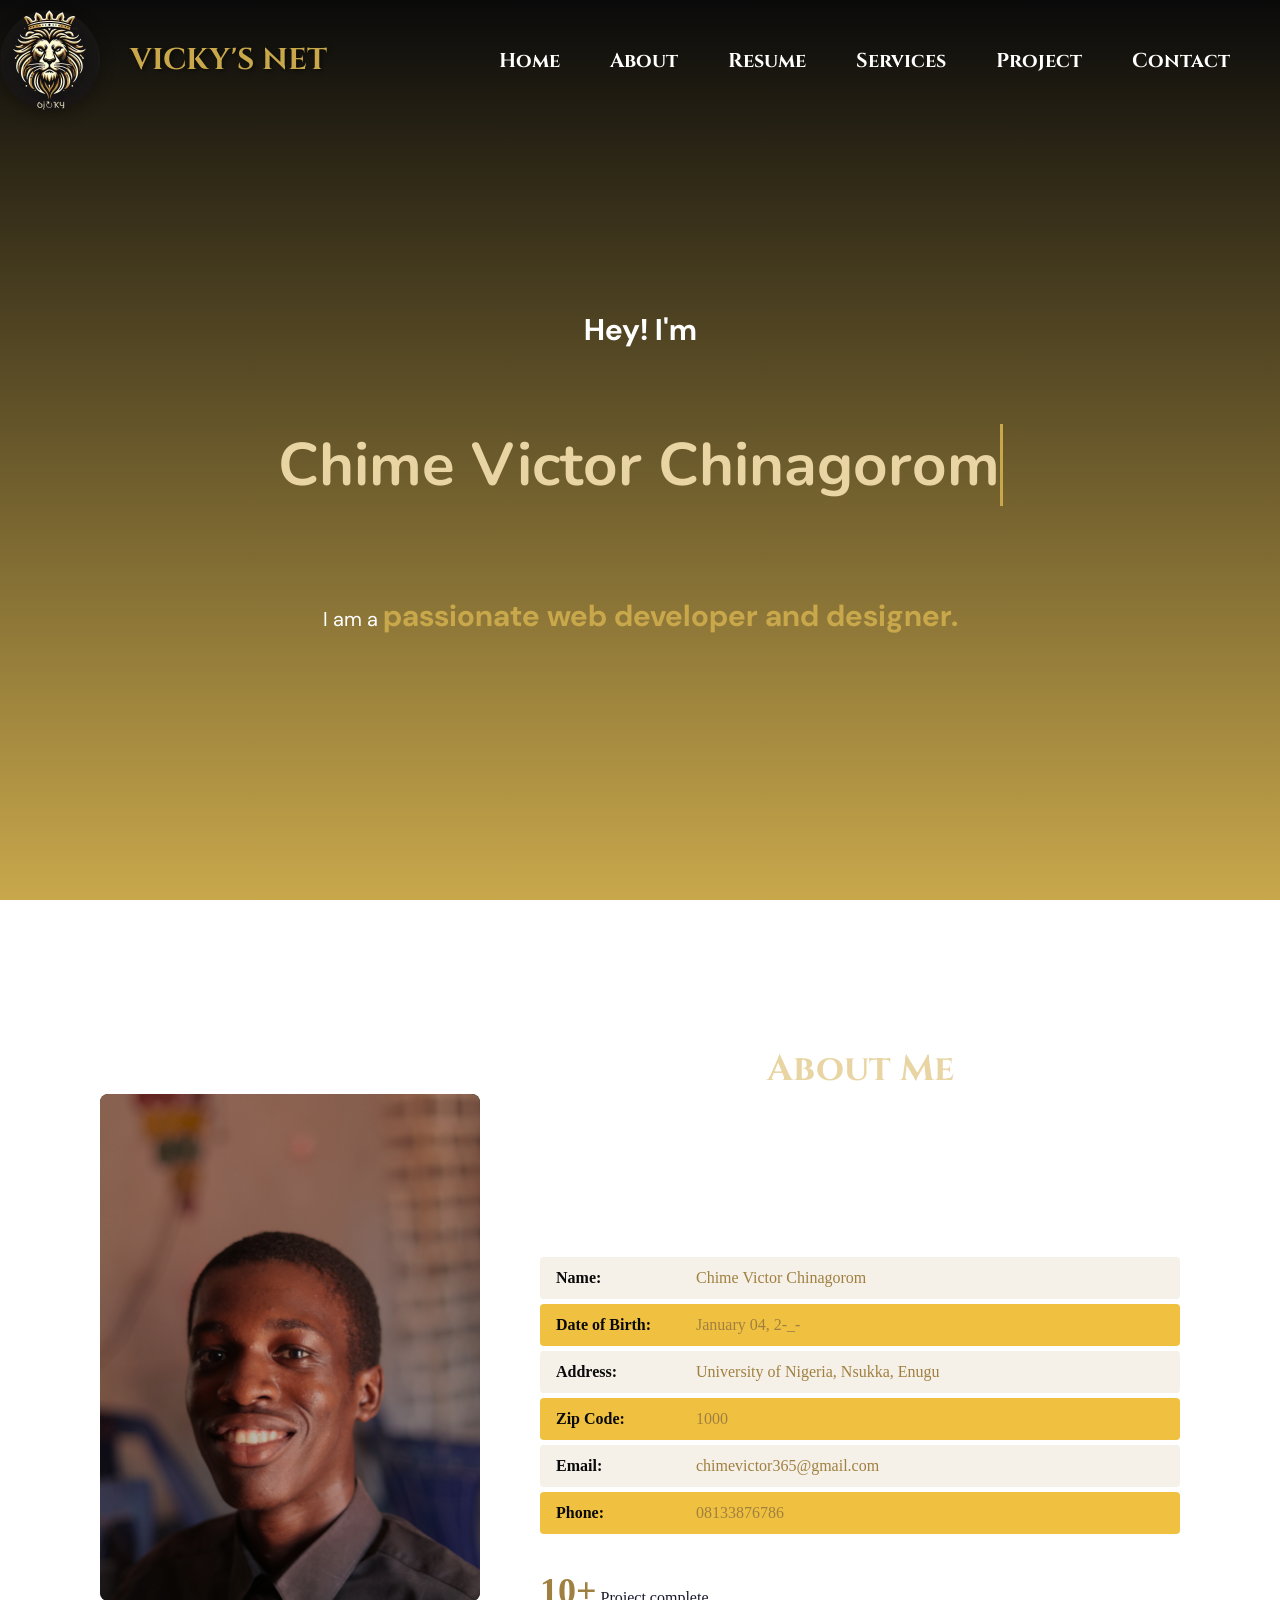
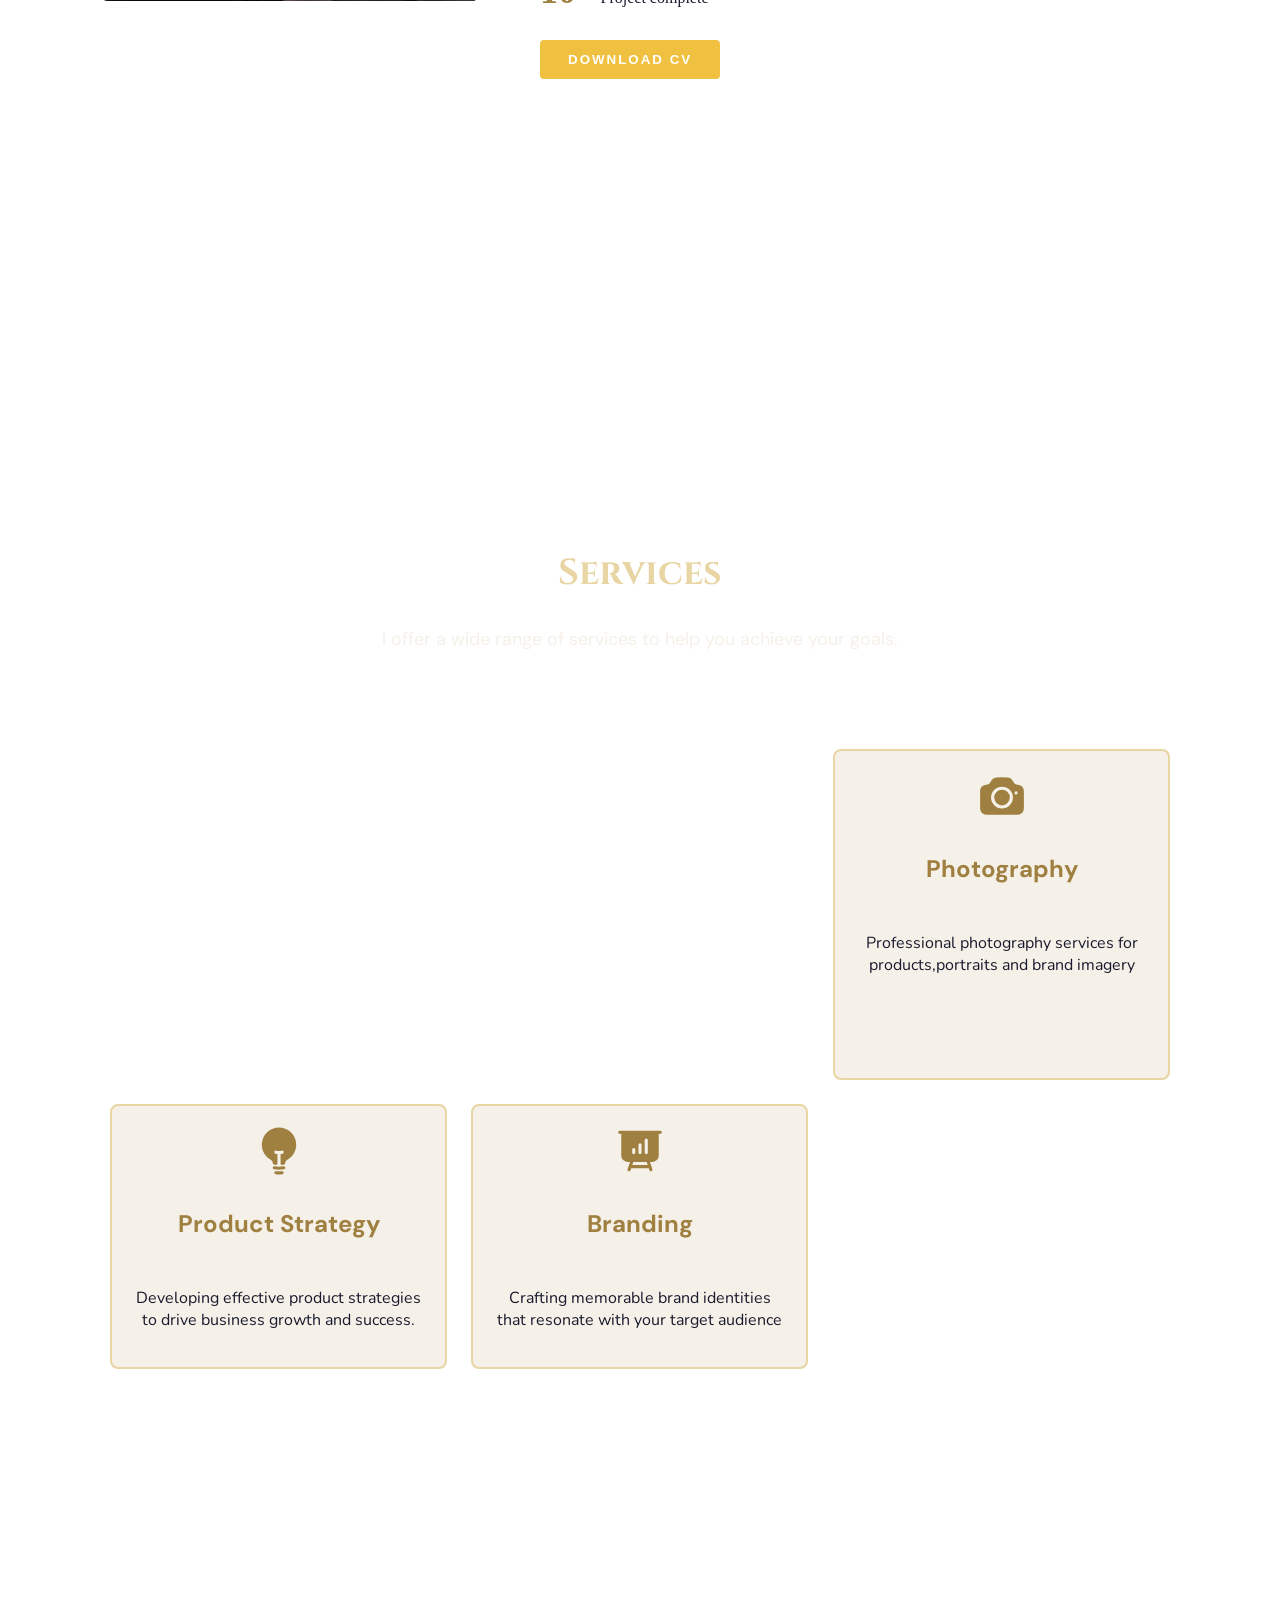
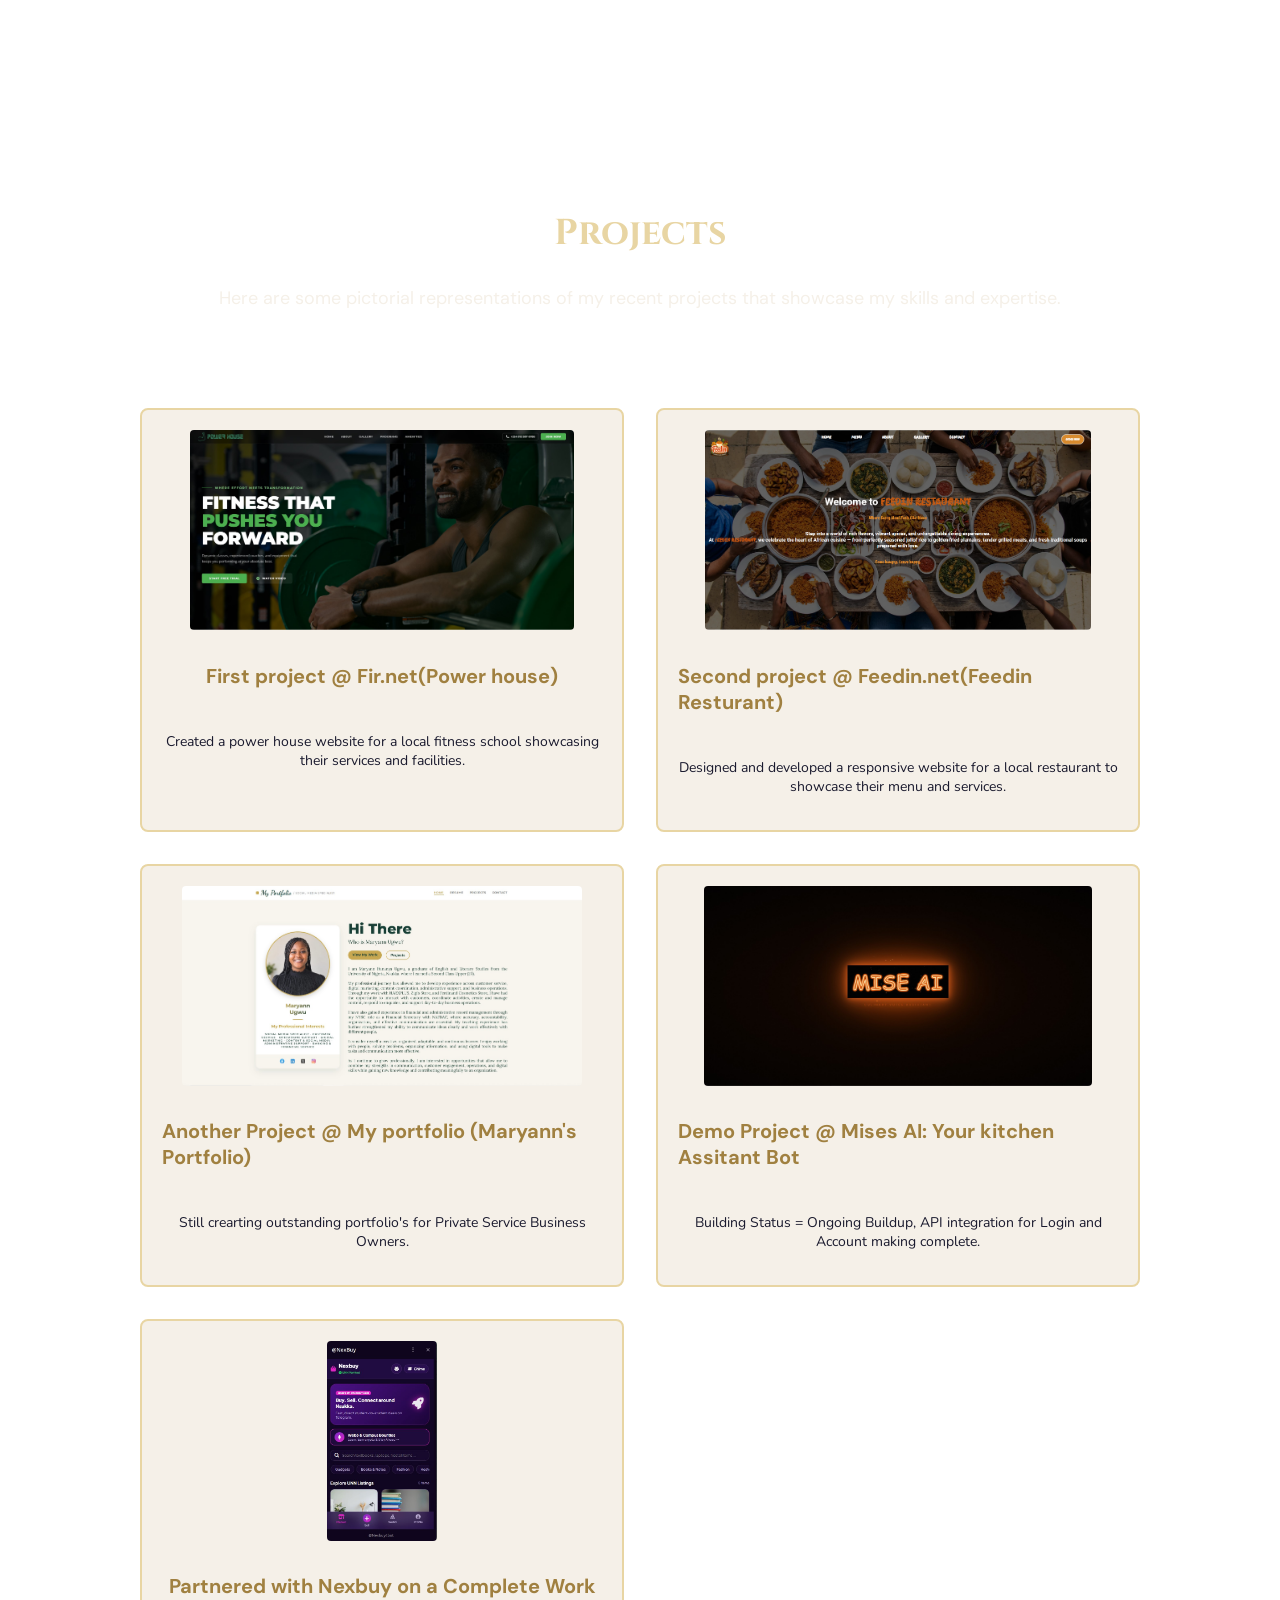
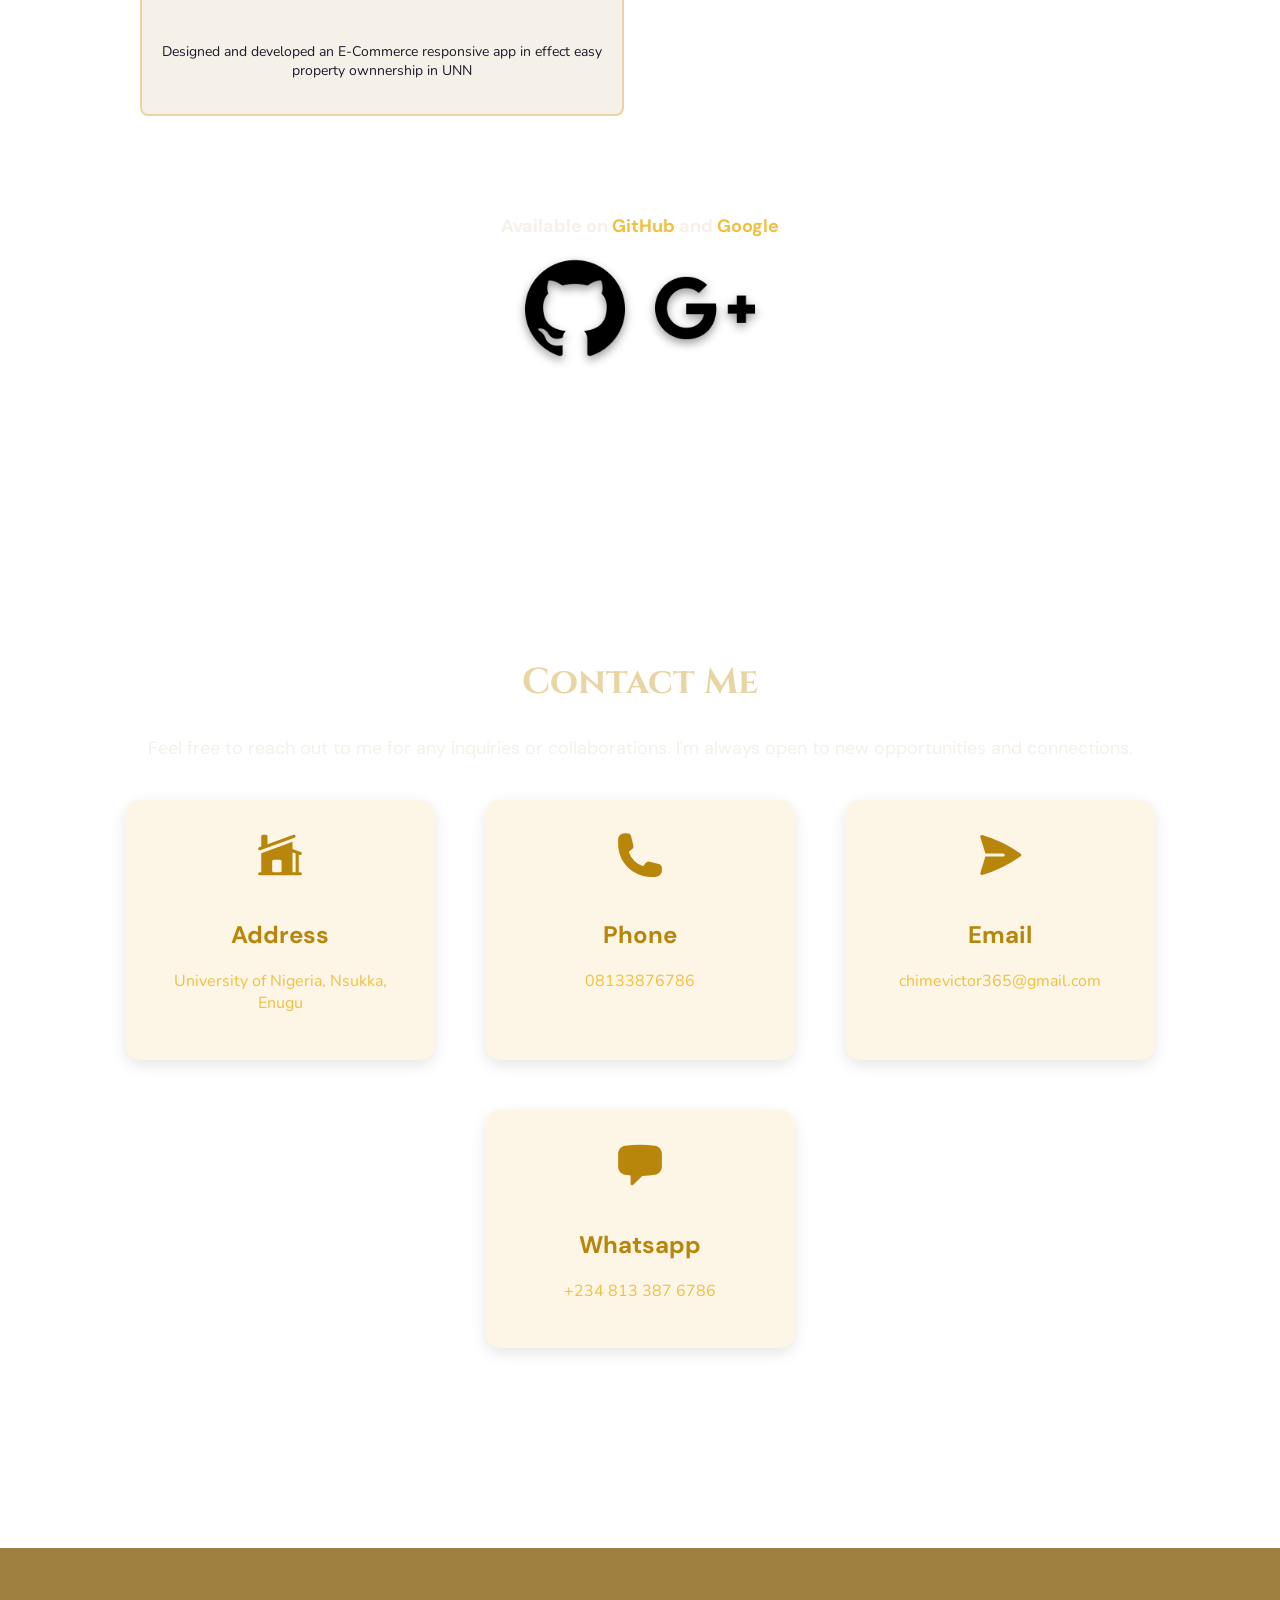
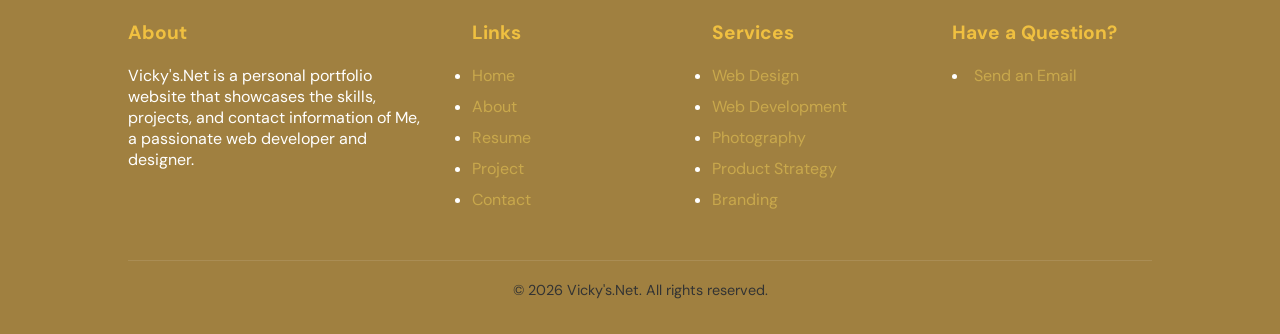
<file: index.html>
<!DOCTYPE html>

<html lang="en">
<head> 
    <meta charset="UTF-8">
    <meta name="viewport" content="width=device-width, initial-scale=1.0">
    <title>Vicky's.Net</title>
    <link rel="preconnect" href="https://fonts.googleapis.com">
    <link rel="preconnect" href="https://fonts.gstatic.com" crossorigin>
    <link href="https://fonts.googleapis.com/css2?family=Cinzel:wght@400..900&family=DM+Sans:ital,opsz,wght@0,9..40,100..1000;1,9..40,100..1000&family=Nunito:ital,wght@0,200..1000;1,200..1000&display=swap" rel="stylesheet">
    <link rel="stylesheet" href="Vicky2.css">
    <script async src="https://www.googletagmanager.com/gtag/js?id=G-4FSZMPRPCL"></script>
    <script>
    window.dataLayer = window.dataLayer || [];
    function gtag(){dataLayer.push(arguments);}
    gtag('js', new Date());
    gtag('config', 'G-4FSZMPRPCL');
</script>

</head>
<body>
    <nav>
        <div class="logo"><img src="20250612_011836.jpg">VICKY'S NET</div>
        <button class="hamburger" id="hamburger" aria-label="Toggle navigation" aria-expanded="false">
            <span></span>
            <span></span>
            <span></span>
        </button>
        <div class="links" id="nav-links">
            <a href="#" onclick="closeMenu()">Home</a>
            <a href="#about" onclick="closeMenu()">About</a>
            <a class="secure" href="Resume.html" onclick="closeMenu()">
             Resume
            </a>
            <a href="#services" onclick="closeMenu()">Services</a>
            <a href="#project" onclick="closeMenu()">Project</a>
            <a href="#contact" onclick="closeMenu()">Contact</a>
        </div>
    </nav>

    <section class="hero">
        <h1>Hey!  I'm</h1>
        <h2></h2>
        <p>I am a <span class="span1">passionate web developer and designer.</span></p>
    </section>
    <div class="mobile-view">
    <div>
        <h1>Hey!  I'm</h1>
        <h2>Chime Victor</h2>
        <p>I am a <span class="span1">passionate web developer and designer.</span></p>
    </div>
</div>



<section class="about" id="about">
    <div class="about-image">
        <div class="about-slideshow" id="aboutSlideshow">
            <img src="IMG_7215.jpg" alt="Vicky's Photo" class="slide active"
                 onerror="this.classList.add('img-error'); console.warn('About slideshow: could not load \u201c' + this.getAttribute('src') + '\u201d — check the file actually exists next to index.html with this exact name and capitalization.');">
            <img src="Image 3.jpeg" alt="Vicky's Photo 3" class="slide"
                 onerror="this.classList.add('img-error'); console.warn('About slideshow: could not load \u201c' + this.getAttribute('src') + '\u201d — check the file actually exists next to index.html with this exact name and capitalization.');">
        </div>
    </div>
        <div class="about-content">
            <h2>About Me</h2>
            <p>Hello! I'm Vicky, a passionate web developer and designer with expertise in creating responsive and user-friendly websites.<br> I specialize in front-end development using HTML, CSS, and JavaScript.</br></p>
        <div class="info-table">
            <div class="info-row">
                <span class="label">Name:</span>
                <span class="value">Chime Victor Chinagorom</span>
            </div>
            <div class="info-row">
                <span class="label">Date of Birth:</span>
                <span class="value">January 04, 2-_-</span>
            </div>
            <div class="info-row">
                <span class="label">Address:</span>
                <span class="value">University of Nigeria, Nsukka, Enugu</span>
            </div>
            <div class="info-row">
                <span class="label">Zip Code:</span>
                <span class="value">1000</span>
            </div>
            <div class="info-row">
                <span class="label">Email:</span>
                <span class="value">chimevictor365@gmail.com</span>
            </div>
            <div class="info-row">
                <span class="label">Phone:</span>
                <span class="value">08133876786</span>
            </div>
        </div>

        <div class="stats">
            <span class="count">10+</span> Project complete
        </div>
        <button>DOWNLOAD CV</button>
    </div>
</section>

<section class="services" id="services">
    <h1 class="serve">Services</h1>
    <p class="serve1">I offer a wide range of services to help you achieve your goals.</p>
    
    <div class="contain">
        <div class="every">
            <div class="container">
                <svg class="icon" xmlns="http://www.w3.org/2000/svg" viewBox="0 0 24 24" fill="currentColor" class="size-6">
  <path fill-rule="evenodd" d="M10.5 3.75a6.75 6.75 0 1 0 0 13.5 6.75 6.75 0 0 0 0-13.5ZM2.25 10.5a8.25 8.25 0 1 1 14.59 5.28l4.69 4.69a.75.75 0 1 1-1.06 1.06l-4.69-4.69A8.25 8.25 0 0 1 2.25 10.5Z" clip-rule="evenodd" />
</svg>     
                <h2>Web Design</h2>
                <p>Creating visually appealing and user-friendly website designs that enhance user experience and engagement.</p>
            </div>
    
            <div class="container">
                <svg class="icon" xmlns="http://www.w3.org/2000/svg" viewBox="0 0 24 24" fill="currentColor" class="size-6">
  <path fill-rule="evenodd" d="M11.078 2.25c-.917 0-1.699.663-1.85 1.567L9.05 4.889c-.02.12-.115.26-.297.348a7.493 7.493 0 0 0-.986.57c-.166.115-.334.126-.45.083L6.3 5.508a1.875 1.875 0 0 0-2.282.819l-.922 1.597a1.875 1.875 0 0 0 .432 2.385l.84.692c.095.078.17.229.154.43a7.598 7.598 0 0 0 0 1.139c.015.2-.059.352-.153.43l-.841.692a1.875 1.875 0 0 0-.432 2.385l.922 1.597a1.875 1.875 0 0 0 2.282.818l1.019-.382c.115-.043.283-.031.45.082.312.214.641.405.985.57.182.088.277.228.297.35l.178 1.071c.151.904.933 1.567 1.85 1.567h1.844c.916 0 1.699-.663 1.85-1.567l.178-1.072c.02-.12.114-.26.297-.349.344-.165.673-.356.985-.57.167-.114.335-.125.45-.082l1.02.382a1.875 1.875 0 0 0 2.28-.819l.923-1.597a1.875 1.875 0 0 0-.432-2.385l-.84-.692c-.095-.078-.17-.229-.154-.43a7.614 7.614 0 0 0 0-1.139c-.016-.2.059-.352.153-.43l.84-.692c.708-.582.891-1.59.433-2.385l-.922-1.597a1.875 1.875 0 0 0-2.282-.818l-1.02.382c-.114.043-.282.031-.449-.083a7.49 7.49 0 0 0-.985-.57c-.183-.087-.277-.227-.297-.348l-.179-1.072a1.875 1.875 0 0 0-1.85-1.567h-1.843ZM12 15.75a3.75 3.75 0 1 0 0-7.5 3.75 3.75 0 0 0 0 7.5Z" clip-rule="evenodd" />
</svg>
                <h2>Web Development</h2>
                <p>Building functional and interactive websites using modern web technologies to meet client requirements and deliver seamless user experience</p>
            </div>

            <div class="container">
                <svg class="icon" xmlns="http://www.w3.org/2000/svg" viewBox="0 0 24 24" fill="currentColor" class="size-6">
  <path d="M12 9a3.75 3.75 0 1 0 0 7.5A3.75 3.75 0 0 0 12 9Z" />
  <path fill-rule="evenodd" d="M9.344 3.071a49.52 49.52 0 0 1 5.312 0c.967.052 1.83.585 2.332 1.39l.821 1.317c.24.383.645.643 1.11.71.386.054.77.113 1.152.177 1.432.239 2.429 1.493 2.429 2.909V18a3 3 0 0 1-3 3h-15a3 3 0 0 1-3-3V9.574c0-1.416.997-2.67 2.429-2.909.382-.064.766-.123 1.151-.178a1.56 1.56 0 0 0 1.11-.71l.822-1.315a2.942 2.942 0 0 1 2.332-1.39ZM6.75 12.75a5.25 5.25 0 1 1 10.5 0 5.25 5.25 0 0 1-10.5 0Zm12-1.5a.75.75 0 1 0 0-1.5.75.75 0 0 0 0 1.5Z" clip-rule="evenodd" />
</svg>
                <h2>Photography</h2>
                <p>Professional photography services for products,portraits and brand imagery</p>
            </div>
        </div>

            <div class="every1">
                <div class="container">
                    <svg class="icon" xmlns="http://www.w3.org/2000/svg" viewBox="0 0 24 24" fill="currentColor" class="size-6">
  <path d="M12 .75a8.25 8.25 0 0 0-4.135 15.39c.686.398 1.115 1.008 1.134 1.623a.75.75 0 0 0 .577.706c.352.083.71.148 1.074.195.323.041.6-.218.6-.544v-4.661a6.714 6.714 0 0 1-.937-.171.75.75 0 1 1 .374-1.453 5.261 5.261 0 0 0 2.626 0 .75.75 0 1 1 .374 1.452 6.712 6.712 0 0 1-.937.172v4.66c0 .327.277.586.6.545.364-.047.722-.112 1.074-.195a.75.75 0 0 0 .577-.706c.02-.615.448-1.225 1.134-1.623A8.25 8.25 0 0 0 12 .75Z" />
  <path fill-rule="evenodd" d="M9.013 19.9a.75.75 0 0 1 .877-.597 11.319 11.319 0 0 0 4.22 0 .75.75 0 1 1 .28 1.473 12.819 12.819 0 0 1-4.78 0 .75.75 0 0 1-.597-.876ZM9.754 22.344a.75.75 0 0 1 .824-.668 13.682 13.682 0 0 0 2.844 0 .75.75 0 1 1 .156 1.492 15.156 15.156 0 0 1-3.156 0 .75.75 0 0 1-.668-.824Z" clip-rule="evenodd" />
</svg>
                    <h2>Product Strategy</h2>
                    <p>Developing effective product strategies to drive business growth and success.</p>
                </div>

                <div class="container">
                    <svg class="icon" xmlns="http://www.w3.org/2000/svg" viewBox="0 0 24 24" fill="currentColor" class="size-6">
  <path fill-rule="evenodd" d="M2.25 2.25a.75.75 0 0 0 0 1.5H3v10.5a3 3 0 0 0 3 3h1.21l-1.172 3.513a.75.75 0 0 0 1.424.474l.329-.987h8.418l.33.987a.75.75 0 0 0 1.422-.474l-1.17-3.513H18a3 3 0 0 0 3-3V3.75h.75a.75.75 0 0 0 0-1.5H2.25Zm6.04 16.5.5-1.5h6.42l.5 1.5H8.29Zm7.46-12a.75.75 0 0 0-1.5 0v6a.75.75 0 0 0 1.5 0v-6Zm-3 2.25a.75.75 0 0 0-1.5 0v3.75a.75.75 0 0 0 1.5 0V9Zm-3 2.25a.75.75 0 0 0-1.5 0v1.5a.75.75 0 0 0 1.5 0v-1.5Z" clip-rule="evenodd" />
</svg>
                    <h2>Branding</h2>
                    <p>Crafting memorable brand identities that resonate with your target audience</p>
                </div>
            </div>
    </div>

</section>

<section class="project" id="project">
    <h1 class="serve">Projects</h1>
    <p class="serve1">Here are some pictorial representations of my recent projects that showcase my skills and expertise.</p>

    <div class="project-container">
        <div class="project-card">
            <a href="https://vicky3655.github.io/Power/"><img src="Fitness update.jpg" alt="Project 1"></a>
            <h2>First project @ Fir.net(Power house)</h2>
            <p>Created a power house website for a local fitness school showcasing their services and facilities.</p>
        </div>
        <div class="project-card">
            <a href="https://vicky3655.github.io/Feedin.Net/"><img src="project one.png" alt="Project 2"></a>
            <h2>Second project @ Feedin.net(Feedin Resturant)</h2>
            <p>Designed and developed a responsive website for a local restaurant to showcase their menu and services.</p>
        </div>
        <div class="project-card">
            <a href="https://vicky3655.github.io/My-Portfolio/"><img src="Annotation 2026-09-20 194624.jpg" alt="Project 3"></a>
            <h2>Another Project @ My portfolio (Maryann's Portfolio)</h2>
            <p>Still crearting outstanding portfolio's for Private Service Business Owners.</p>
        </div>
         <div class="project-card">
            <a href="https://incomparable-granita-bcc3db.netlify.app/"><img src="Annotation ooooo.jpg" alt="Project 4"></a>
            <h2>Demo Project @ Mises AI: Your kitchen Assitant Bot </h2>
            <p>Building Status = Ongoing Buildup, API integration for Login and Account making complete.</p>
        </div>
         <div class="project-card">
            <a href="https://t.me/Nexbuy4bot"><img src="Annotation 2026-09-20 195319.jpg" alt="Project 2"></a>
            <h2>Partnered with Nexbuy on a Complete Work</h2>
            <p>Designed and developed an E-Commerce responsive app in effect easy property ownnership in UNN</p>
        </div>
        
       
    </div>
    <h3 class="serve1">Available on <a href="https://github.com/Vicky3655">GitHub</a> and <a href="mailto:chimevictor365@gmail.com">Google</a></h3>
    <div class="con">
        <img src="github.png">
        <img src="google-plus.png">
        
    </div>
</section>

<section class="contact" id="contact">
    <h1 class="serve">Contact Me</h1>
    <p class="serve1">Feel free to reach out to me for any inquiries or collaborations. I'm always open to new opportunities and connections.</p>
    <div class="contact-info">
        <div class="contact-item">
            <svg class="icon" xmlns="http://www.w3.org/2000/svg" viewBox="0 0 24 24" fill="currentColor" class="size-6">
  <path d="M19.006 3.705a.75.75 0 1 0-.512-1.41L6 6.838V3a.75.75 0 0 0-.75-.75h-1.5A.75.75 0 0 0 3 3v4.93l-1.006.365a.75.75 0 0 0 .512 1.41l16.5-6Z" />
  <path fill-rule="evenodd" d="M3.019 11.114 18 5.667v3.421l4.006 1.457a.75.75 0 1 1-.512 1.41l-.494-.18v8.475h.75a.75.75 0 0 1 0 1.5H2.25a.75.75 0 0 1 0-1.5H3v-9.129l.019-.007ZM18 20.25v-9.566l1.5.546v9.02H18Zm-9-6a.75.75 0 0 0-.75.75v4.5c0 .414.336.75.75.75h3a.75.75 0 0 0 .75-.75V15a.75.75 0 0 0-.75-.75H9Z" clip-rule="evenodd" />
</svg>
            <h2>Address</h2>
            <p>University of Nigeria, Nsukka, Enugu</p>
        </div>

        <div class="contact-item">
            <svg class="icon" xmlns="http://www.w3.org/2000/svg" viewBox="0 0 24 24" fill="currentColor" class="size-6">
  <path fill-rule="evenodd" d="M1.5 4.5a3 3 0 0 1 3-3h1.372c.86 0 1.61.586 1.819 1.42l1.105 4.423a1.875 1.875 0 0 1-.694 1.955l-1.293.97c-.135.101-.164.249-.126.352a11.285 11.285 0 0 0 6.697 6.697c.103.038.25.009.352-.126l.97-1.293a1.875 1.875 0 0 1 1.955-.694l4.423 1.105c.834.209 1.42.959 1.42 1.82V19.5a3 3 0 0 1-3 3h-2.25C8.552 22.5 1.5 15.448 1.5 6.75V4.5Z" clip-rule="evenodd" />
</svg>
            <h2>Phone</h2>
            <p>08133876786</p>
        </div>

        <div class="contact-item">
            <svg class="icon" xmlns="http://www.w3.org/2000/svg" viewBox="0 0 24 24" fill="currentColor" class="size-6">
  <path d="M3.478 2.404a.75.75 0 0 0-.926.941l2.432 7.905H13.5a.75.75 0 0 1 0 1.5H4.984l-2.432 7.905a.75.75 0 0 0 .926.94 60.519 60.519 0 0 0 18.445-8.986.75.75 0 0 0 0-1.218A60.517 60.517 0 0 0 3.478 2.404Z" />
</svg>
            <h2>Email</h2>
            <p><a href="mailto:chimevictor365@gmail.com">chimevictor365@gmail.com</a></p>
        </div>

        <div class="contact-item">
            <svg class="icon" xmlns="http://www.w3.org/2000/svg" viewBox="0 0 24 24" fill="currentColor" class="size-6">
  <path fill-rule="evenodd" d="M4.848 2.771A49.144 49.144 0 0 1 12 2.25c2.43 0 4.817.178 7.152.52 1.978.292 3.348 2.024 3.348 3.97v6.02c0 1.946-1.37 3.678-3.348 3.97-1.94.284-3.916.455-5.922.505a.39.39 0 0 0-.266.112L8.78 21.53A.75.75 0 0 1 7.5 21v-3.955a48.842 48.842 0 0 1-2.652-.316c-1.978-.29-3.348-2.024-3.348-3.97V6.741c0-1.946 1.37-3.68 3.348-3.97Z" clip-rule="evenodd" />
</svg>
            <h2>Whatsapp</h2>
            <p><a href="https://wa.me/2348133876786">+234 813 387 6786</a></p>
        </div>

    </div>
</section>


<footer>
    <div class="footer-content">
        <div class="footer-content1">
            <h1>About</h1>
            <p>Vicky's.Net is a personal portfolio website that showcases the skills, projects, and contact information of Me, a passionate web developer and designer.</p>
        </div>
        <div class="footer-content1">
            <h1>Links</h1>
            <ul>
                <li><a href="#">Home</a></li>
                <li><a href="#about">About</a></li>
                <li><a href="Resume.html">Resume</a></li>
                <li><a href="#project">Project</a></li>
                <li><a href="#contact">Contact</a></li>
            </ul>
        </div>
        <div class="footer-content1">
            <h1>Services</h1>
            <ul>
                <li><a href="#">Web Design</a></li>
                <li><a href="#">Web Development</a></li>
                <li><a href="#">Photography</a></li>
                <li><a href="#">Product Strategy</a></li>
                <li><a href="#">Branding</a></li>
            </ul>
        </div>
        <div class="footer-content1">
            <h1>Have a Question?</h1>
            <li>
                <a href="mailto:chimevictor365@gmail.com">Send an Email</a>
            </li>
        </div>

    </div>
    <p>&copy; 2026 Vicky's.Net. All rights reserved.</p>
</footer>
<script>
   const observer = new IntersectionObserver((entries) => {
    entries.forEach(entry => {
        const cards = entry.target.querySelectorAll('.container');
        
        if (entry.isIntersecting) {
            // SCROLLING IN: Add the class
            cards.forEach((card, index) => {
                setTimeout(() => {
                    card.classList.add('reveal');
                }, index * 100); 
            });
        } else {
            // SCROLLING OUT: Remove the class (Resets the scatter)
            cards.forEach(card => {
                card.classList.remove('reveal');
            });
        }
    });
}, { threshold: 0.1 }); // Trigger as soon as 10% of the section is visible

observer.observe(document.querySelector('#services'));

document.addEventListener("DOMContentLoaded", function() {
    const observerOptions = {
        threshold: 0.2
    };

    const contactObserver = new IntersectionObserver((entries) => {
        entries.forEach((entry, index) => {
            if (entry.isIntersecting) {
                // Add a small delay for each card based on its index
                setTimeout(() => {
                    entry.target.classList.add('show-card');
                }, index * 150); 
                
                contactObserver.unobserve(entry.target);
            }
        });
    }, observerOptions);

    // Target each individual contact item
    const contactItems = document.querySelectorAll('.contact-item');
    contactItems.forEach(item => contactObserver.observe(item));
});

/* Hamburger Menu */
const hamburger = document.getElementById('hamburger');
const navLinks = document.getElementById('nav-links');

hamburger.addEventListener('click', () => {
    const isOpen = navLinks.classList.toggle('open');
    hamburger.classList.toggle('active');
    hamburger.setAttribute('aria-expanded', isOpen);
});

function closeMenu() {
    navLinks.classList.remove('open');
    hamburger.classList.remove('active');
    hamburger.setAttribute('aria-expanded', false);
}

document.addEventListener("DOMContentLoaded", function() {
    const observerOptions = {
        threshold: 0.15 // Trigger when 15% of the element is visible
    };

    const scrollObserver = new IntersectionObserver((entries) => {
        entries.forEach(entry => {
            if (entry.isIntersecting) {
                // Add the animation class
                entry.target.classList.add('show-me');
                // Once it animates, stop watching it (cleaner performance)
                scrollObserver.unobserve(entry.target);
            }
        });
    }, observerOptions);

    // Target all your specific elements
    const targets = document.querySelectorAll('.about-image, .about-content h2, .about-content p, .info-row, .stats, .about-content button');
    
    targets.forEach(target => {
        scrollObserver.observe(target);
    });

    // ── About image slideshow — "Fly In" PowerPoint-style transition ──
    // Each new slide flies in from an alternating direction (left/right/bottom)
    // while the outgoing slide flies out the opposite way, with a slight
    // rotation + scale for that classic presentation-software feel.
    // Skips any image that failed to load (404), so it never gets stuck.
    function initAboutSlideshow() {
        const allSlides = Array.from(document.querySelectorAll('#aboutSlideshow .slide'));
        if (allSlides.length === 0) return;

        // Directions to cycle through for each incoming slide
        const directions = ['fly-left', 'fly-right', 'fly-bottom'];
        let dirIndex = 0;

        let currentSlide = allSlides.findIndex(s => s.classList.contains('active'));
        if (currentSlide === -1) currentSlide = 0;

        // One-time check, given a beat for onerror to have fired on any
        // broken images: if fewer than 2 photos loaded, the loop below
        // will correctly do nothing forever — say so out loud instead
        // of just sitting there looking broken with no explanation.
        setTimeout(() => {
            const loaded = allSlides.filter(s => !s.classList.contains('img-error'));
            if (loaded.length <= 1) {
                console.warn(
                    'About slideshow: only ' + loaded.length + ' of ' + allSlides.length +
                    ' photo(s) loaded successfully, so there\u2019s nothing to cycle to — ' +
                    'it will stay on a single image until at least 2 photos load.'
                );
            }
        }, 1000);

        setInterval(() => {
            const usable = allSlides.filter(s => !s.classList.contains('img-error'));
            if (usable.length <= 1) return; // nothing to cycle to

            const cur = allSlides[currentSlide];

            // Find the next valid (non-broken) slide
            let next = currentSlide;
            for (let i = 0; i < allSlides.length; i++) {
                next = (next + 1) % allSlides.length;
                if (!allSlides[next].classList.contains('img-error')) break;
            }
            const incoming = allSlides[next];

            // Pick the fly-in direction for this transition
            const dir = directions[dirIndex % directions.length];
            dirIndex++;

            // 1. Outgoing slide flies out (same direction as incoming flies in,
            //    so it feels like one slide pushes the next one through)
            cur.classList.add('exit-' + dir);

            // 2. Prep incoming slide just off-screen in that direction
            incoming.classList.add('enter-' + dir);
            incoming.classList.add('active');

            // 3. Next frame — trigger the fly-in by removing the "enter" offset
            requestAnimationFrame(() => {
                requestAnimationFrame(() => {
                    incoming.classList.remove('enter-' + dir);
                });
            });

            // 4. Cleanup outgoing slide after its exit animation finishes
            setTimeout(() => {
                cur.classList.remove('active');
                cur.classList.remove('exit-' + dir);
            }, 700);

            currentSlide = next;
        }, 4000); // 4000ms = 4 seconds between transitions
    }
    initAboutSlideshow();
});

</script>
</body>
</html>
</file>
<file: Vicky2.css>
body{
    background: linear-gradient(#0a0a0a, #C9A84C);
    color: white;
    background-size: cover;
    background-position: center;
    background-repeat: no-repeat;
    background-attachment: fixed;
    margin: 0;
}
html {
    scroll-behavior: smooth;
}

.logo {
    display: flex;
    align-items: center;
    gap: 30px;
    cursor: pointer;
    font-size: 30px;
    font-weight: bold;
    color: #C9A84C;
    display: flex;
    font-family: 'Cinzel', sans-serif;
    transition: transform 0.5s ease;
    transform-style: preserve-3d; /* Allows the image to move in 3D */
    text-shadow: 2px 2px 4px rgba(0,0,0,0.5);
}

.logo img {
    height: 100px;
    width: 100px;
    margin-left: 0px;
    border-radius: 50%; 
    height: auto;
    transition: all 0.5s cubic-bezier(0.175, 0.885, 0.32, 1.275);
    box-shadow: 0 5px 15px rgba(0,0,0,0.3);
}
.logo:hover {
    transform: rotateY(15deg) rotateX(10deg) scale(1.1);
}

.logo:hover img {
    transform: translateZ(30px);
    box-shadow: 10px 15px 25px rgba(0,0,0,0.5);
}
.logo:hover {
    text-shadow: 
        1px 1px 0px #b8860b,
        2px 2px 0px #8b6508,
        3px 3px 10px rgba(0,0,0,0.8);
}
nav {
    display: flex;
    flex-direction: row;
    gap: 30px;
    justify-content: space-between;
    align-items: center;
    height: 100px;
    margin-top: 10px;
    background-color: transparent;
    z-index: 100;
    position: sticky;
}

.links {
    display: flex;
    flex-direction: row;
    flex-wrap: wrap;
    justify-content: space-between;
    gap: 50px;
    padding: 0 50px;
}

.links a {
    text-decoration: none;
    justify-content: space-between;
    color: white;
    font-family:'cinzel', sans-serif;
    font-size: 20px;
    font-weight: bold;
    transition: background 0.3s, color 0.3s;
}

.links a:hover {color:#E8D5A3}
.secure{
    display: flex;
    align-items: center;
    text-decoration: none;
    justify-content: space-between;
    color: white;
    font-family:'cinzel', sans-serif;
    font-size: 20px;
    font-weight: bold;
    transition: background 0.3s, color 0.3s;
}
.secure:hover{color:#E8D5A3}

.links a .padlock {
  position: relative;
  width: 18px;  
  height: 14px;  
  background-color: #333; 
  border-radius: 2px;
  display: inline-block;
  margin-right: 8px;
  vertical-align: middle;
}

.links a .padlock::before {
  content: "";
  position:absolute;
  left: 3px;
  top: -8px;      
  width: 12px;
  height: 12px;
  border: 2px solid #333;
  border-bottom: none; 
  border-radius: 50% 50% 0 0; 
  box-sizing: border-box;
}

/* Hamburger button — hidden on desktop */
.hamburger {
    display: none;
}

.mobile-view{
    display: none;
}

.hero{
    font-size: 20px;
    text-align: center;
    margin-top: 200px;
    align-items: center;
    font-family: 'DM Sans', sans-serif;
}


.hero h2 {
    display: inline-block;
    font-size: 60px;
    font-weight: bold;
    min-height: 1.2em;
    vertical-align: middle;
    color: #E8D5A3;
    font-family: 'Nunito', sans-serif;
}

.hero h2::after {
    content: "Chime Victor Chinagorom"; 
    display: inline-block;
    white-space: nowrap;
    overflow: hidden;
    border-right: 3px solid #C9A84C; 
    animation: 
        typing 5s steps(25) infinite,
        cursor 0.8s infinite,
        words 10s infinite;
}


@keyframes typing {
    0%, 100% { width: 0; }      
    40%, 60% { width: 100%; }   
    90% { width: 0; }          
}


@keyframes words {
    0%, 49% { content: "Chime Victor Chinagorom"; }
    50%, 100% { content: "A.K.A Vicky"; }
}

@keyframes cursor {
    0%, 100% { border-color: transparent; }s
    50% { border-color: #C9A84C; }
}

.span1{
    font-size: 30px;
    font-weight: bold;
    color: #C9A84C;
}



/* About section */
.about {
  display: flex;
  flex-direction: row;
  align-items: center;
  gap: 60px;
  padding: 80px 100px;
  margin-top: 300px;

}

/* Left — Image */
.about-image {
  flex: 1;
  max-width: 380px;
  aspect-ratio: 3 / 4;        /* fixes the height:100% collapse bug on the child img */
  border-radius: 8px;
  overflow: hidden;
  position: relative;
  perspective: 1200px;        /* gives the fly-in transforms real depth */
  /* Shows through only if every photo fails to load — so the box
     reads as "on brand, photo pending" rather than a blank hole. */
  background: linear-gradient(160deg, #3a2f1a, #1c160a);
}
.about-image img {
  width: 100%;
  height: 100%;
  object-fit: cover;
  border-radius: 8px;
}

/* ══════════════════════════════════════════════
   ABOUT IMAGE SLIDESHOW — PowerPoint "Fly In" style
══════════════════════════════════════════════ */
.about-slideshow {
  position: relative;
  width: 100%;
  height: 100%;
}

.about-slideshow .slide {
  position: absolute;
  top: 0;
  left: 0;
  width: 100%;
  height: 100%;
  object-fit: cover;
  border-radius: 8px;
  opacity: 0;
  pointer-events: none;
  /* smooth, slightly springy curve like PowerPoint's "Fly In" timing */
  transition:
    transform 0.7s cubic-bezier(0.22, 0.61, 0.36, 1),
    opacity   0.5s ease;
  will-change: transform, opacity;
}

.about-slideshow .slide.active {
  opacity: 1;
  pointer-events: auto;
  transform: translate(0, 0) scale(1) rotate(0deg);
  z-index: 2;
}

.about-slideshow .slide.img-error {
  opacity: 0 !important;
}

/* ── ENTER states: where the incoming slide starts, just before it flies in ── */
.about-slideshow .slide.active.enter-fly-left {
  opacity: 0;
  transform: translateX(-115%) scale(0.92) rotate(-8deg);
}
.about-slideshow .slide.active.enter-fly-right {
  opacity: 0;
  transform: translateX(115%) scale(0.92) rotate(8deg);
}
.about-slideshow .slide.active.enter-fly-bottom {
  opacity: 0;
  transform: translateY(115%) scale(0.92) rotate(4deg);
}

/* ── EXIT states: where the outgoing slide flies off to ── */
.about-slideshow .slide.exit-fly-left {
  opacity: 0 !important;
  transform: translateX(-115%) scale(0.92) rotate(-8deg) !important;
  z-index: 1;
}
.about-slideshow .slide.exit-fly-right {
  opacity: 0 !important;
  transform: translateX(115%) scale(0.92) rotate(8deg) !important;
  z-index: 1;
}
.about-slideshow .slide.exit-fly-bottom {
  opacity: 0 !important;
  transform: translateY(115%) scale(0.92) rotate(4deg) !important;
  z-index: 1;
}

/* Right — Content */
.about-content {
  flex: 1.2;
  display: flex;
  flex-direction: column;
  gap: 16px;
}

.about-content h2 {
    font-size: 36px;
    font-weight: bold;
    color: #E8D5A3;
    text-align: center;
    font-family: 'cinzel', sans-serif;
}
/* Each info row */
.info-table {
  display: flex;
  flex-direction: column;
  gap: 5px;
  margin-top: 16px;
}

.info-row {
  display: flex;
  flex-direction: row;
  padding: 12px 16px;
  background-color: #F5F0E8;
  border-radius: 4px;
  gap: 20px;
}
.info-row:nth-child(even) {
  background-color: #F0C040;
}

.label {
  font-weight: 700;
  color: #0A0A0A ;
  min-width: 120px;
}

.value {
  color: #A08040;
}
.stats {
  margin-top: 20px;
  font-size: 16px;
  color: #1A1A2E;
}
  

.stats .count {
  font-size: 36px;
  font-weight: 800;
  color: #A08040;
}

.about-content button {
  margin-top: 12px;
  padding: 12px 28px;
  background-color: #F0C040;
  color: #ffffff;
  border: none;
  border-radius: 4px;
  font-weight: 700;
  letter-spacing: 2px;
  cursor: pointer;
  width: fit-content;}

/*About animations*/
.about-image, 
.about-content h2, 
.about-content p, 
.info-row, 
.stats, 
.about-content button {
    opacity: 0;
    transform: translateY(40px);
    transition: all 0.8s cubic-bezier(0.17, 0.55, 0.55, 1);
    visibility: hidden;
}
.about-image {
    transform: translateX(-60px);
}

.show-me {
    opacity: 1 !important;
    transform: translate(0, 0) !important;
    visibility: visible !important;
}

/* 4. Staggered timing for the info rows */
.info-row:nth-child(1) { transition-delay: 0.1s; }
.info-row:nth-child(2) { transition-delay: 0.2s; }
.info-row:nth-child(3) { transition-delay: 0.3s; }
.info-row:nth-child(4) { transition-delay: 0.4s; }
.info-row:nth-child(5) { transition-delay: 0.5s; }
.info-row:nth-child(6) { transition-delay: 0.6s; }
  

/* services section */

.services{
  margin-top: 300px;
  overflow-x: hidden;
  padding: 60px 0;
}
/* Initial State: Scattered */
.every .container:nth-child(1) { transform: translateX(-150px); opacity: 0; } /* Left */
.every .container:nth-child(2) { transform: translateY(100px); opacity: 0; }  /* Bottom */
.every .container:nth-child(3) { transform: translateX(150px); opacity: 0; }  /* Right */

.container {
    transition: all 0.8s cubic-bezier(0.17, 0.67, 0.83, 0.67);
    will-change: transform, opacity;
}

/* Active State: Centered */
.container.reveal {
    transform: translate(0, 0) !important;
    opacity: 1 !important;
}
.serve {
    font-size: 36px;
    font-weight: bold;
    color: #E8D5A3;
    text-align: center;
    font-family: 'cinzel', sans-serif;
}
.serve1 {
    font-size: 18px;
    color: #F5F0E8;
    text-align: center;
    font-family: 'DM Sans', sans-serif;
}
.serve1 a{
  text-decoration: none;
  color: #F0C040;
}

.contain {
    display: flex;
    flex-direction: column;
    gap: 20px;
    padding: 80px 100px;
}
.every {
    display: flex;
    flex-direction: row;
    gap: 20px;
}
.every1 {
    display: flex;
    flex-direction: row;
    gap: 20px;
}
.container{
    flex: 1;
    background-color: #F5F0E8;
    padding: 20px;
    border-radius: 8px;
    display: flex;
    flex-direction: column;
    align-items: center;
    gap: 12px;
    border: 2px solid #E8D5A3;
}

.icon{
    width: 50px;
    height: 50px;
    color: #A08040;
}
    
.container h2 {
    font-size: 24px;
    font-weight: 700;
    color: #A08040;
    font-family: 'DM Sans', sans-serif;
}

/*Project section*/
.project{
  margin-top: 300px;

}

.container p {
    font-size: 16px;
    color: #1A1A2E;
    text-align: center;
    font-family: 'Nunito', sans-serif;
}
.project-container {
    display: flex;
    flex-direction: row;
    gap: 20px;
    padding: 80px 100px;
}
.project-card {
    flex: 1;
    background-color: #F5F0E8;
    padding: 20px;
    border-radius: 8px;
    display: flex;
    flex-direction: column;
    align-items: center;
    gap: 12px;
    border: 2px solid #E8D5A3;
}
.project-card img {
    width: 100%;
    height: auto;
    object-fit: cover;
    border-radius: 4px;

}
.project-card img:hover {
    transform: scale(1.05);
    transition: transform 0.3s ease;
    box-shadow: #0A0A0A 0px 4px 8px;

}
.project-card h2 {
    font-size: 20px;
    font-weight: 700;
    color: #A08040;
    font-family: 'DM Sans', sans-serif;
}
.project-card p {
    font-size: 14px;
    color: #1A1A2E;
    text-align: center;
    font-family: 'Nunito', sans-serif;
}

/* contact section */
.contact{
  margin-top: 300px;
  text-align: center;
  padding: 80px, 10%;
  perspective: 1000px;
}
.con {
    display: flex;
    justify-content: center;
    gap: 30px;
    perspective: 1000px; 
    margin-top: 20px;
}


.con img {
    width: 100px; 
    height: auto;
    cursor: pointer;
    transition: all 0.4s cubic-bezier(0.175, 0.885, 0.32, 1.275);
    transform-style: preserve-3d;
    filter: drop-shadow(0px 4px 5px rgba(0,0,0,0.4));
}


.con img:hover {
    transform: rotateX(20deg) rotateY(-20deg) translateZ(30px);


    filter: drop-shadow(1px 1px 0px #1a1a1a) 
            drop-shadow(2px 2px 0px #1a1a1a) 
            drop-shadow(3px 3px 0px #1a1a1a) 
            drop-shadow(4px 4px 0px #1a1a1a)
            drop-shadow(5px 5px 0px #000000)
            drop-shadow(15px 15px 20px rgba(0,0,0,0.6));
}
.contact-info{
  display: flex;
  flex: 1;
  flex-direction: row;
  flex-wrap: wrap;
  gap: 50px;
  justify-content: center;
  margin-top: 40px;
}
.contact-info a {
  text-decoration: none;
  color: #F0C040;}

.contact-item {
    background: #fdf5e6; /* Match your cream background */
    padding: 30px;
    border-radius: 15px;
    width: 250px;
    transition: all 0.5s cubic-bezier(0.175, 0.885, 0.32, 1.275);
    transform-style: preserve-3d;
    cursor: pointer;
    box-shadow: 0 5px 15px rgba(0,0,0,0.1);
    opacity: 0;
    transform: translateY(50px);
}
.contact-item h2{
    font-size: 24px;
    font-weight: 700;
    color: #b8860b;
    font-family: 'DM Sans', sans-serif;
}
.contact-item p{
    font-size: 16px;
    color: #F0C040;
    text-align: center;
    font-family: 'Nunito', sans-serif;
}

.contact-item .icon {
    width: 50px;
    height: 50px;
    color: #b8860b; /* Gold/Bronze color */
    margin-bottom: 15px;
    transition: transform 0.4s ease;
}

/* The Thick 3D Hover Effect */
.contact-item:hover {
    transform: rotateX(10deg) rotateY(-10deg) translateZ(20px) !important;
    background: #ffffff;
    /* Stacked shadows create the "thick" card side */
    box-shadow: 
        1px 1px 0px #d4af37, 
        2px 2px 0px #d4af37, 
        3px 3px 0px #b8860b, 
        4px 4px 0px #b8860b,
        20px 20px 40px rgba(0,0,0,0.3);
}

.contact-item:hover .icon {
    transform: translateZ(40px) scale(1.1);
}

/* Scroll Trigger Class */
.contact-item.show-card {
    opacity: 1;
    transform: translateY(0);
}


/* Footer */
footer {
    background-color: #A08040;
    padding: 60px 10% 20px;
    color: #fff;
    font-family: 'DM Sans', sans-serif;
    margin-top: 200px;
}

.footer-content {
    display: flex;
    justify-content: space-between; 
    align-items: flex-start;        
    gap: 40px;                      
    flex-wrap: wrap;               
    margin-bottom: 40px;
}


.footer-content1 {
    flex: 1;                        
    min-width: 200px;               
}


.footer-content1:first-child {
    flex: 2; 
}


.footer-content1 h1 {
    font-size: 1.2rem;
    color: #f0c040;                
    margin-bottom: 20px;
}

.footer-content1 ul, 
.footer-content1 li {
    list-style: content"";               
    padding: 0;
    margin: 10px 0;
}

.footer-content1 a {
    text-decoration: none;
    color: #C9A84C;                 
    transition: 0.3s;
}

.footer-content1 a:hover {
    color: #fff;
    padding-left: 5px;          
}


footer > p {
    text-align: center;
    border-top: 1px solid rgba(255,255,255,0.1);
    padding-top: 20px;
    font-size: 0.9rem;
    color: #333;                   
}

/* Optimized Mobile Layout */
@media (max-width: 768px) {
    *{
        box-sizing: border-box
    }

    section {
        margin-top: 80px !important;
        padding: 40px 20px !important;
    }

    .logo {
        gap: 10px;           /* Reduced from 30px for better fit */
        font-size: 20px;     /* Smaller text to prevent wrapping */
        justify-content: center;
        width: 100%;
    }

    .logo img {
        height: 50px;        /* Scaled down from 100px for mobile */
        width: 50px;
        box-shadow: 0 3px 10px rgba(0,0,0,0.3);
    }

    /* Toning down the 3D tilt for touch screens */
    .logo:hover {
        transform: rotateY(10deg) rotateX(5deg) scale(1.05);
    }

    .logo:hover img {
        transform: translateZ(15px); /* Half the desktop distance */
    }
    


    /* 2. Fix the "Skinny" Service Boxes from your screenshot */
    .every, .every1, .project-container, .contact-info {
        flex-direction: column !important;
        align-items: center !important;
        padding: 20px 0 !important;
        gap: 25px !important;
    }
    .hero h2::after {
        content: "Chime Victor" !important;
        width: 12ch !important; 
        font-size: 26px !important;
        white-space: nowrap !important;
        animation: typing-mob 3s steps(12) infinite !important;
    }

    @keyframes typing-mob {
        0%, 10% { width: 0; }
        50%, 80% { width: 12ch; }
    }

    /* === Hamburger Nav === */
    nav {
        height: 70px;
        flex-direction: row;
        justify-content: space-between;
        align-items: center;
        padding: 0 20px;
        position: sticky;
        top: 0;
        background: rgba(10,10,10,0.97);
        backdrop-filter: blur(8px);
        z-index: 999;
    }

    .hamburger {
        display: flex;
        flex-direction: column;
        justify-content: space-between;
        width: 28px;
        height: 20px;
        background: none;
        border: none;
        cursor: pointer;
        padding: 0;
        z-index: 1000;
    }

    .hamburger span {
        display: block;
        width: 100%;
        height: 2.5px;
        background-color: #C9A84C;
        border-radius: 2px;
        transition: transform 0.35s ease, opacity 0.35s ease;
        transform-origin: center;
    }

    /* Animate to X */
    .hamburger.active span:nth-child(1) {
        transform: translateY(8.75px) rotate(45deg);
    }
    .hamburger.active span:nth-child(2) {
        opacity: 0;
        transform: scaleX(0);
    }
    .hamburger.active span:nth-child(3) {
        transform: translateY(-8.75px) rotate(-45deg);
    }

    .links {
        display: flex;
        flex-direction: column;
        position: absolute;
        top: 70px;
        left: 0;
        width: 100%;
        background: rgba(10,10,10,0.97);
        backdrop-filter: blur(8px);
        padding: 0;
        max-height: 0;
        overflow: hidden;
        transition: max-height 0.4s ease, padding 0.3s ease;
        gap: 0;
        justify-content: flex-start;
        border-top: 1px solid rgba(201,168,76,0.2);
    }

    .links.open {
        max-height: 400px;
        padding: 10px 0 20px;
    }

    .links a,
    .links .secure {
        font-size: 16px;
        padding: 14px 30px;
        border-bottom: 1px solid rgba(255,255,255,0.05);
        width: 100%;
        box-sizing: border-box;
        transition: background 0.2s, color 0.2s;
    }

    .links a:last-child,
    .links .secure:last-child {
        border-bottom: none;
    }

    .links a:hover,
    .links .secure:hover {
        background: rgba(201,168,76,0.1);
        color: #E8D5A3;
    }

    .hero{
        display: none;
    }
    
      /* 1. Container Setup */
    .mobile-view {
      display: flex;
      flex-direction: column;
      justify-content: center;
      align-items: center;
      text-align: center;
      min-height: 40vh; /* Adjust based on where it sits in your layout */
      padding: 20px;
      font-family: 'DM Sans', sans-serif;
   }
   /* 1. Hide the static HTML text so only the animation shows */
.mobile-view div h2 {
    font-size: clamp(22px, 7vw, 36px);
    color: #E8D5A3;
    font-family: 'Nunito', sans-serif;
    margin: 15px 0;
    min-height: 1.2em; /* Prevents layout jumping */
    visibility: hidden; /* Hides the original "Chime Victor Chinagorom" */
    position: relative;
    display: block;
}

/* 2. Setup the visible animated text */
.mobile-view div h2::after {
    content: "";
    visibility: visible;
    position: absolute;
    left: 50%;
    transform: translateX(-50%);
    white-space: nowrap;
    border-right: 3px solid #C9A84C; /* Blinking cursor */
    animation: interchange-names 10s steps(20) infinite, blink-cursor 0.8s infinite;
}

/* 3. The Interchange Animation Logic */
@keyframes interchange-names {
    /* Stage 1: Type "Chime Victor" */
    0%, 5% { content: ""; }
    10% { content: "C"; }
    12% { content: "Ch"; }
    14% { content: "Chi"; }
    16% { content: "Chim"; }
    18% { content: "Chime"; }
    20% { content: "Chime V"; }
    22% { content: "Chime Vi"; }
    24% { content: "Chime Vic"; }
    26% { content: "Chime Vict"; }
    28% { content: "Chime Victo"; }
    30%, 45% { content: "Chime Victor"; } /* Hold Name */

    /* Stage 2: Delete "Chime Victor" */
    47% { content: "Chime Vic"; }
    49% { content: "Chime"; }
    51% { content: "C"; }
    53% { content: ""; }

    /* Stage 3: Type "A.K.A Vicky" */
    55% { content: "A"; }
    57% { content: "A."; }
    59% { content: "A.K"; }
    61% { content: "A.K.A"; }
    63% { content: "A.K.A "; }
    65% { content: "A.K.A V"; }
    67% { content: "A.K.A Vi"; }
    69% { content: "A.K.A Vic"; }
    71% { content: "A.K.A Vick"; }
    73%, 88% { content: "A.K.A Vicky"; } /* Hold Alias */

    /* Stage 4: Delete "A.K.A Vicky" */
    90% { content: "A.K.A Vi"; }
    92% { content: "A.K.A"; }
    94% { content: "A."; }
    96%, 100% { content: ""; }
}

/* 4. Blinking Cursor Animation */
@keyframes blink-cursor {
    from, to { border-color: transparent; }
    50% { border-color: none; }
}


/* 6. Mobile Optimization for the Paragraph */
    .mobile-view .span1 {
      color: #C9A84C;
      font-weight: bold;
      display: block; /* Moves the role to a new line for better mobile spacing */
      margin-top: 5px;
      font-size: 25px;
  }

    
    /* 4. About Section - Stacks image and text */
    .about {
        flex-direction: column !important;
        align-items: center !important;
        gap: 24px !important;
        margin-top: 40px !important;
    }

    .about-image {
        width: 100% !important;
        max-width: 300px !important;
        aspect-ratio: 3 / 4 !important;
        margin: 0 auto !important;
        transform: none !important; /* Disables side-slide on mobile */
    }

    .info-row {
        flex-direction: column;
        gap: 5px;
    }

    .every, .every1, .project-container, .contact-info {
        flex-direction: column !important;
        align-items: center;
        gap: 25px;
        padding: 20px 0 !important;
    }
    
    
    /* 1. Stack the rows and remove desktop padding */
    .contain {
        padding: 20px !important;
    }

    .every, .every1 {
        flex-direction: column !important;
        gap: 25px !important;
        align-items: center !important;
    }

    .container, .project-card, .contact-item {
        width: 100% !important;   /* Occupies available space */
        max-width: 90vw !important; /* Prevents touching screen edges */
        height: auto !important;
        min-height: auto !important;
        margin: 15px auto !important;
        padding: 30px 15px !important;
        display: flex !important;
        flex-direction: column !important;
        overflow: hidden !important; 
    }
    .container, 
    .contact-item, 
    .project-card {
        display: flex !important;
        flex-direction: column !important;
        align-items: center !important;    /* Horizontal centering */
        justify-content: center !important; /* Vertical centering */
        text-align: center !important;
    }

    
    .icon, 
    .contact-item .icon {
        margin: 0 auto 15px auto !important; /* Centers and adds bottom spacing */
        display: block !important;
    }

    /* 3. Adjust text for readability */
    .container h2 {
        font-size: 22px !important;
        margin: 10px 0 !important;
    }

    .container p {
        font-size: 15px !important;
        line-height: 1.5 !important;
        padding: 0 10px !important;
    }


    .services {
        margin-top: 100px !important; /* Reduced from 300px for mobile */
        padding: 40px 0 !important;
    }


    .container, .project-card, .contact-item {
        width: 100% !important;
        max-width: 350px;
    }


 .footer-content {
        flex-direction: column;
        text-align: center;
        gap: 30px;
    }
    
.footer-content1 ul, 
.footer-content1 li {
    list-style: none;               /* Removes dots/bullets */
    padding: 0;
    margin: 12px 0;
}
 

.footer-content1 a {
    text-decoration: none;
    color: #ffffff;
    font-size: 0.95rem;
    transition: color 0.3s ease;
}

.footer-content1 a:hover {
    color: #C9A84C;                 /* Highlights gold on hover */
}
    .footer-content1 {
        width: 100%;
    }

    .footer-content1 ul {
        padding: 0;
    }
}


























/* ══════════════════════════════════════════════════════════
   DESKTOP NAV — UNDERLINE + GLITCH HOVER
   Only fires at ≥ 769 px so mobile is completely untouched.
   ══════════════════════════════════════════════════════════ */
@media (min-width: 769px) {

  /* ── 1. Relative positioning needed for the ::after underline ── */
  .links a,
  .links .secure {
    position: relative;
    /* Remove the plain color transition — animation owns the hover state */
    transition: none;
  }

  /* ── 2. Sliding underline ──────────────────────────────────────
     Starts at width:0 (hidden), grows to 100% on hover.
     Gold gradient to match the brand palette.               */
  .links a::after,
  .links .secure::after {
    content: '';
    position: absolute;
    bottom: -5px;
    left: 0;
    width: 0;
    height: 2px;
    background: linear-gradient(90deg, #C9A84C 0%, #E8D5A3 50%, #C9A84C 100%);
    border-radius: 1px;
    transition: width 0.35s cubic-bezier(0.4, 0, 0.2, 1);
    pointer-events: none;
  }

  .links a:hover::after,
  .links .secure:hover::after {
    width: 100%;
  }

  /* ── 3. Glitch animation on hover ─────────────────────────────
     The animation is 1.8 s long.  Glitch bursts occupy the first
     ~20 % of the cycle (~0.36 s), then the link sits clean for
     the remaining ~1.4 s before the next burst fires.
     This feels organic rather than constant/annoying.        */
  .links a:hover,
  .links .secure:hover {
    color: #E8D5A3;
    animation: nav-glitch 1.8s ease-out infinite;
  }

  @keyframes nav-glitch {

    /* ── REST (most of the cycle) ── */
    0%,  19%, 100% {
      text-shadow: none;
      transform: translateX(0) skewX(0deg);
      color: #E8D5A3;
    }

    /* ── BURST 1 ── quick chromatic split */
    2% {
      text-shadow:
        -3px 0 rgba(255, 0, 80,  .95),
         3px 0 rgba(0, 220, 255, .95);
      transform: translateX(-2px) skewX(-1.5deg);
      color: #ffffff;
    }
    4% {
      text-shadow:
         3px 0 rgba(255, 0, 80,  .95),
        -3px 0 rgba(0, 220, 255, .95);
      transform: translateX(3px) skewX(1.5deg);
      color: #E8D5A3;
    }
    6% {
      text-shadow: none;
      transform: translateX(-1px) skewX(0deg);
    }

    /* ── BURST 2 ── slightly calmer twitch */
    8% {
      text-shadow:
        -2px 0 rgba(255, 0, 80,  .7),
         2px 0 rgba(0, 220, 255, .7);
      transform: translateX(2px) skewX(-0.5deg);
      color: #ffffff;
    }
    10% {
      text-shadow: none;
      transform: translateX(0);
      color: #E8D5A3;
    }

    /* ── BURST 3 ── strongest — peak intensity */
    12% {
      text-shadow:
         5px 0 rgba(255, 0, 80,  1),
        -5px 0 rgba(0, 220, 255, 1);
      transform: translateX(-4px) skewX(-2.5deg);
      color: #C9A84C;
    }
    13% {
      text-shadow:
        -5px 0 rgba(255, 0, 80,  1),
         5px 0 rgba(0, 220, 255, 1);
      transform: translateX(4px) skewX(2.5deg);
      color: #ffffff;
    }
    14% {
      text-shadow:
         2px 0 rgba(255, 0, 80,  .6),
        -2px 0 rgba(0, 220, 255, .6);
      transform: translateX(-2px) skewX(-0.5deg);
      color: #E8D5A3;
    }

    /* ── SETTLE ── rapid snap back to normal */
    16% {
      text-shadow: 1px 0 rgba(255, 0, 80, .3);
      transform: translateX(1px) skewX(0deg);
    }
    18% {
      text-shadow: none;
      transform: translateX(0) skewX(0deg);
      color: #E8D5A3;
    }

  } /* end @keyframes nav-glitch */

  /* ── Project cards: a proper grid instead of 4 cards squeezed
     into one thin row. Mobile (the max-width:768px block above)
     is untouched — it already stacks these in a single column. ── */
  .project-container {
    display: grid;
    grid-template-columns: repeat(2, minmax(0, 1fr));
    gap: 32px;
    max-width: 1040px;
    box-sizing: border-box;
    margin: 0 auto;
    padding: 80px 20px;
  }

  .project-card {
    width: 100%;
    box-sizing: border-box;
  }

  .project-card img {
    width: 100%;
    height: 200px;
    object-fit: cover;
  }

  /* ── Services: arrange all 5 cards in a grid (desktop only) ── */
  .contain {
    display: grid;
    grid-template-columns: repeat(3, minmax(0, 1fr));
    gap: 24px;
    max-width: 1100px;
    box-sizing: border-box;
    margin: 0 auto;
    padding: 80px 20px;
  }

  /* .every / .every1 were row wrappers for the old flex layout —
     on the grid they just need to act as transparent pass-throughs
     so their child .container cards become direct grid items. */
  .every,
  .every1 {
    display: contents;
  }

  .services .container {
    width: 100%;
    box-sizing: border-box;
  }

} /* end @media (min-width: 769px) */
</file>
